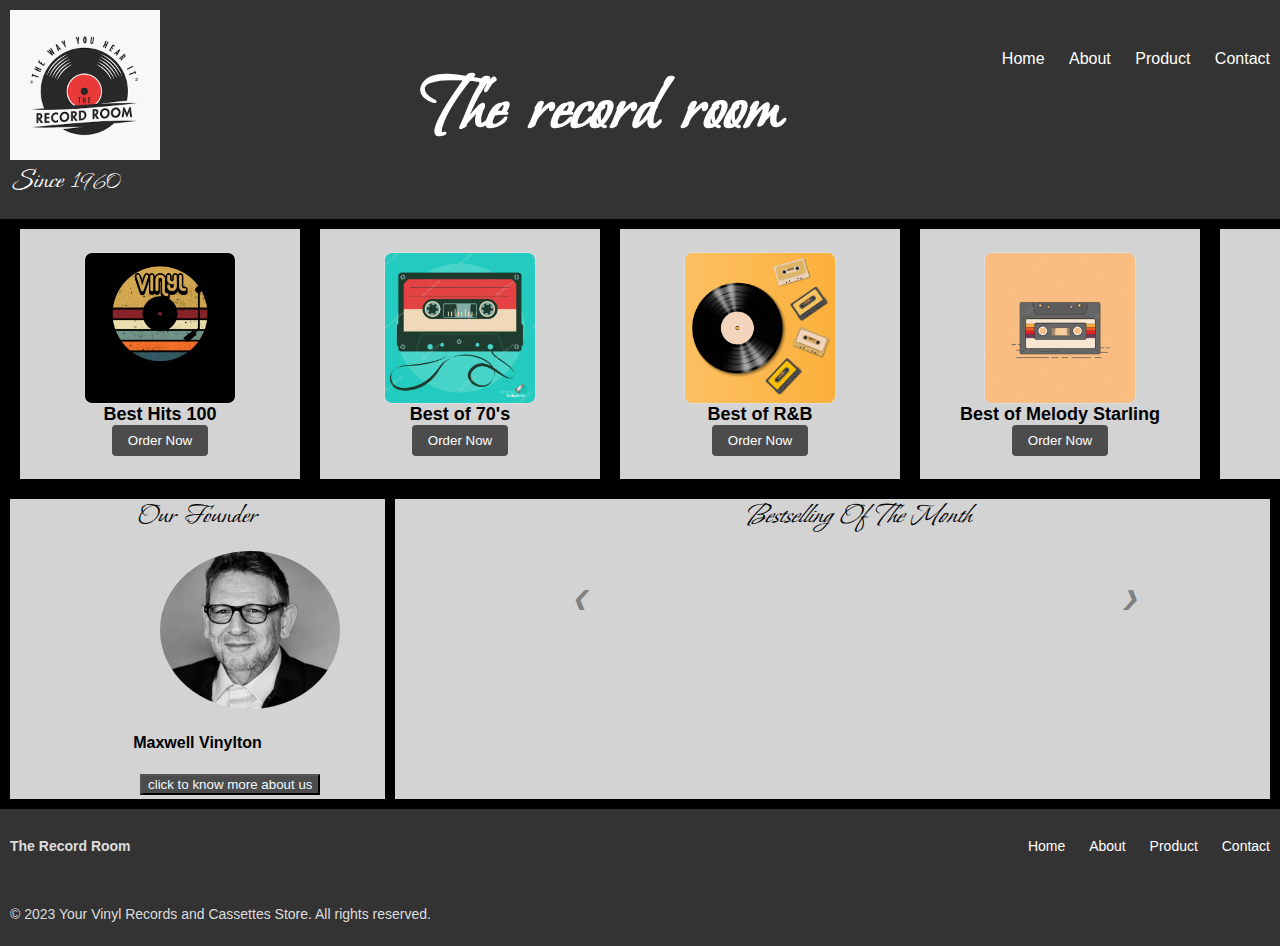
<file: index.html>
<!DOCTYPE html>
<html lang="en">
<!-- made by gunratan kaur (200551703)  & vani patel(200549486) -->

<head>
    <!-- meta data -->
    <meta charset="UTF-8">
    <meta http-equiv="X-UA-Compatible" content="IE=edge">
    <meta name="viewport" content="width=device-width, initial-scale=1.0">
    <meta name="description" content="final project">
    <meta name="robots" content="noindex, nofollow">
    <!-- links -->
    <title>Final Project</title>
    <link rel="preconnect" href="https://fonts.googleapis.com">
    <link rel="preconnect" href="https://fonts.gstatic.com" crossorigin>
    <link href="https://fonts.googleapis.com/css2?family=Bonheur+Royale&display=swap" rel="stylesheet">
    <link rel="stylesheet" href="https://cdnjs.cloudflare.com/ajax/libs/font-awesome/6.2.0/css/all.min.css"
        integrity="sha512-xh6O/CkQoPOWDdYTDqeRdPCVd1SpvCA9XXcUnZS2FmJNp1coAFzvtCN9BmamE+4aHK8yyUHUSCcJHgXloTyT2A=="
        crossorigin="anonymous" referrerpolicy="no-referrer" />
    <script type="text/javascript" src="./js/custom-js.js"></script>
    <link rel="stylesheet" href="./css/style.css">
</head>
<!-- the header and footer are kept straight in the js file -->

<body>
    <header>
        <!-- the code is in the ns file to make it a global header -->
    </header>
    <main>
        <!-- div containing some products -->
        <section class="product-section">
            <!-- Product 1 -->
            <div class="product-item">
                <img src="./images/product1.jpg" alt="Product 1">
                <!-- tagline -->
                <h3>Best Hits 100</h3>
                <button class="order-button">
                    <!-- order now button -->
                    <a href="product.html">Order Now</a>
                </button>
            </div>
            <!-- Product 2 -->
            <div class="product-item">
                <img src="./images/product4.jpg" alt="Product 2">
                <!-- tagline -->
                <h3>Best of 70's</h3>
                <button class="order-button">
                    <!-- order now button -->
                    <a href="product.html">Order Now</a></button>
            </div>
            <!-- Product 3 -->
            <div class="product-item">
                <img src="./images/product2.jpg" alt="Product 3">
                <!-- tagline -->
                <h3>Best of R&B</h3>
                <button class="order-button">
                    <!-- order now button -->
                    <a href="product.html">Order Now</a></button>
            </div>
            <!-- Product 4 -->
            <div class="product-item">
                <img src="./images/product5.png" alt="Product 4">
                <!-- tagline -->
                <h3>Best of Melody Starling</h3>
                <button class="order-button">
                    <!-- button -->
                    <a href="product.html">Order Now</a>
                </button>
            </div>
            <!-- Product 5 -->
            <div class="product-item">
                <img src="./images/product3.jpg" alt="Product 5">
                <!-- tagline -->
                <h3>The Jazz King</h3>
                <!-- button -->
                <button class="order-button">
                    <a href="product.html">Order Now</a>
                </button>
            </div>
        </section>
        <!-- founder section and image slider  -->
        <section class="sec2">
            <div class="container">
                <div class="founder">
                    <!-- founder image -->
                    <span class="foundt">Our Founder</span> <br>
                    <img src="./images/founder.jpg" alt="" class="founderimg">
                    <!-- founder name -->
                    <h4>Maxwell Vinylton</h4>
                    <!-- page that take user to about us -->
                    <button class="aboutbut"> <a href="about.html">click to know more about us </a></button>
                </div>
                <!-- image carousel -->
                <div class="text">
                    <span class="head">Bestselling Of The Month</span>
                    <div class="slideshow-container">
                        <!-- image1 -->
                        <div class="Containers">
                            <img src="./images/p1.png" class="">
                        </div>
                        <!-- image 2 -->
                        <div class="Containers">
                            <img src="./images/p2.png">
                        </div>
                        <!-- image 3 -->
                        <div class="Containers">
                            <img src="./images/p4.png" class=>
                        </div>

                        <!-- Back and forward buttons -->
                        <a class="Back" onclick="plusSlides(-1)">&#10094;</a>
                        <a class="forward" onclick="plusSlides(1)">&#10095;</a>
                    </div>
                </div>
            </div>
        </section>
    </main>
    <footer>
        <!-- the code is in the ns file to make it a global header -->
    </footer>
</body>

</html>
</file>
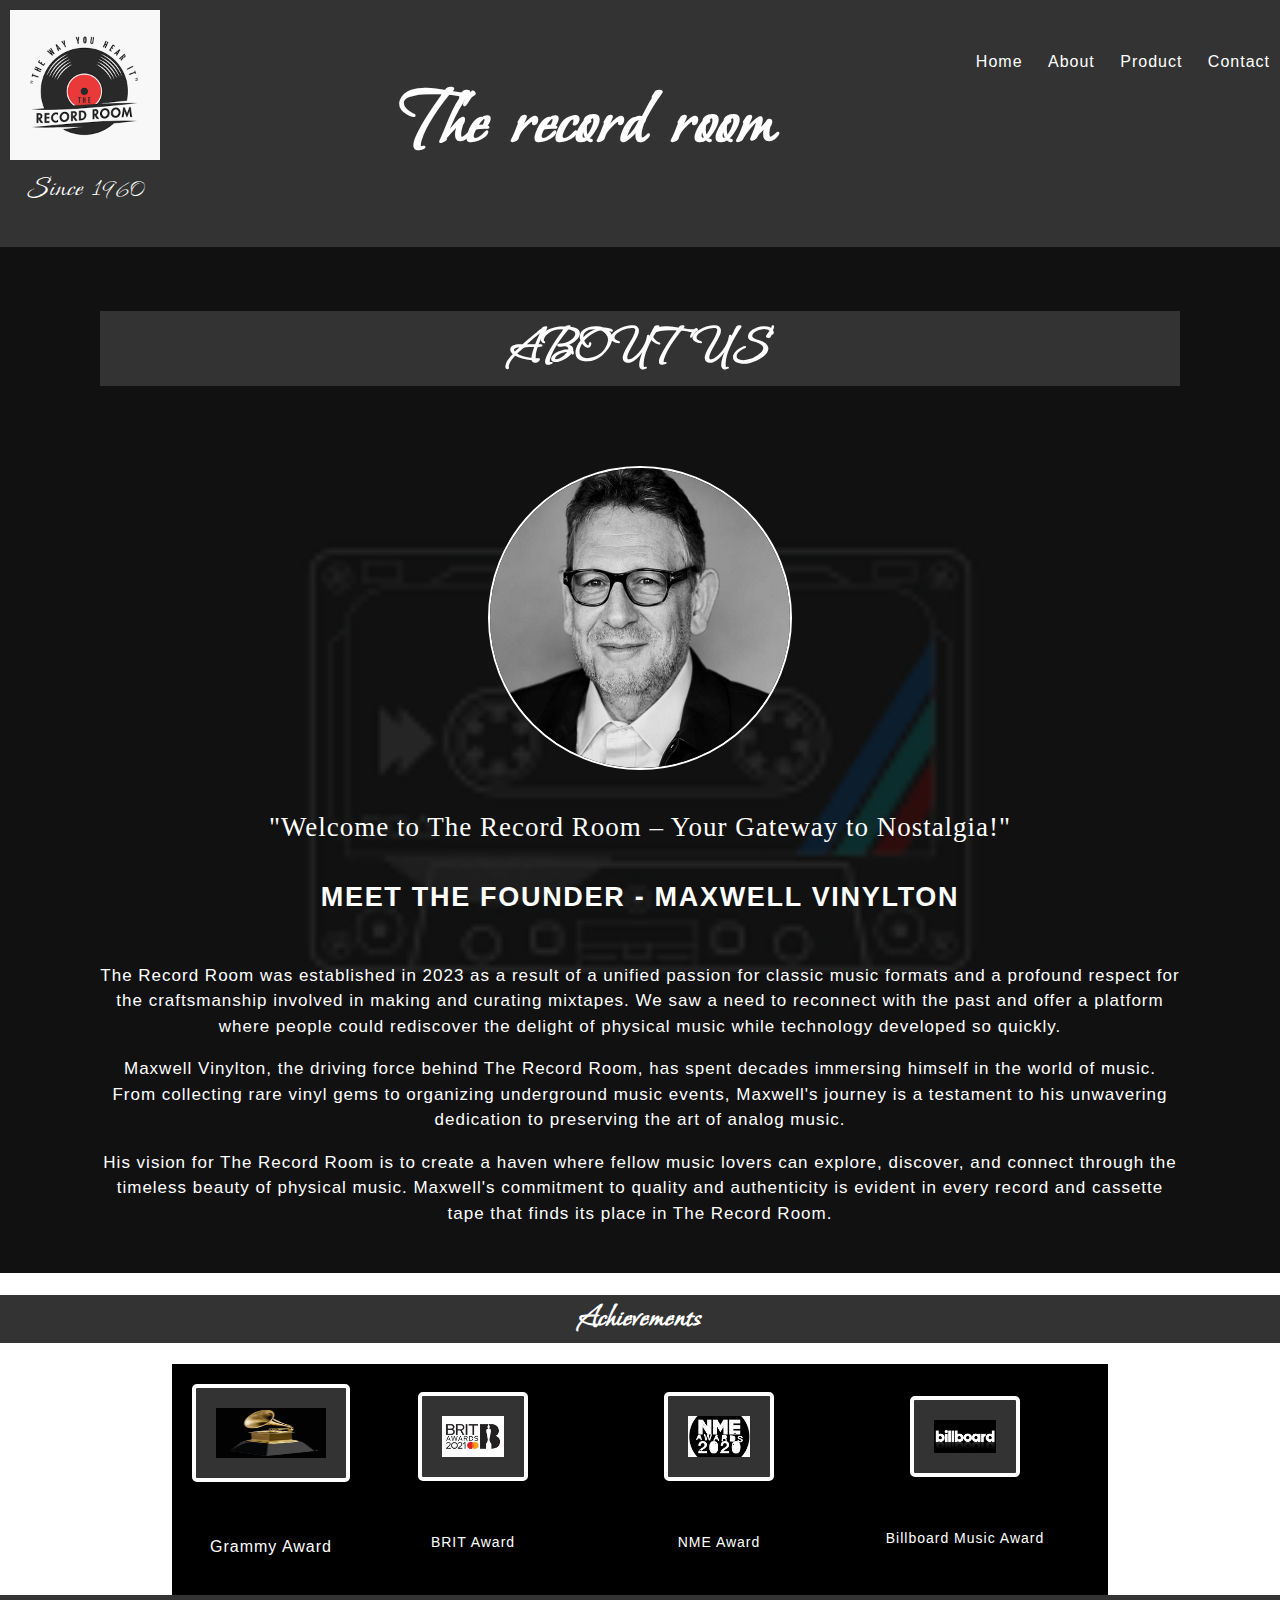
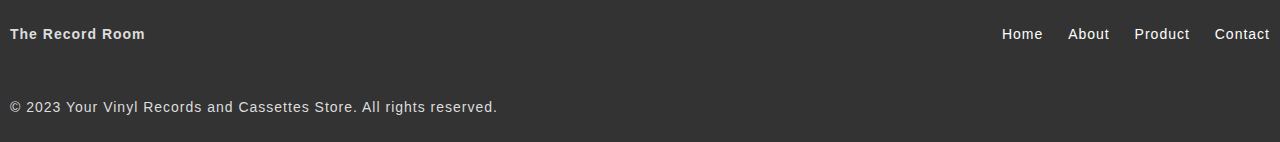
<file: about.html>
<!-- made by gunratan kaur (200551703)  & vani patel(200549486) -->
<!DOCTYPE html>
<html lang="en">

<head>
    <!-- meta data -->
    <meta charset="UTF-8">
    <meta http-equiv="X-UA-Compatible" content="IE=edge">
    <meta name="viewport" content="width=device-width, initial-scale=1.0">
    <meta name="description" content="final project">
    <meta name="robots" content="noindex, nofollow">
    <title>Final Project</title>
    <!-- links -->
    <link href="https://fonts.googleapis.com/css2?family=Bonheur+Royale&display=swap" rel="stylesheet">
    <link rel="stylesheet" href="https://cdnjs.cloudflare.com/ajax/libs/font-awesome/6.2.0/css/all.min.css"
        integrity="sha512-xh6O/CkQoPOWDdYTDqeRdPCVd1SpvCA9XXcUnZS2FmJNp1coAFzvtCN9BmamE+4aHK8yyUHUSCcJHgXloTyT2A=="
        crossorigin="anonymous" referrerpolicy="no-referrer" />
    <link rel="stylesheet" href="./css/style.css">
    <script type="text/javascript" src="./js/custom-js.js"></script>
</head>

<body class="about">
    <div class="wrapper">
        <!-- heading tagline -->
        <div class="testimonial">
            <article>
                <h1 class="heading">ABOUT US </h1>
                <!-- founder image -->
                <img src="./images/founder.jpg">
                <blockquote>
                    "Welcome to The Record Room – Your Gateway to Nostalgia!"
                </blockquote>
                <h5>Meet the Founder - Maxwell Vinylton</h5>
                <p> The Record Room was established in 2023 as a result of a unified passion for classic music formats
                    and a profound respect for the craftsmanship involved in making and curating mixtapes. We saw a need
                    to reconnect with the past and offer a platform where people could rediscover the delight of
                    physical music while technology developed so quickly.</p>
                <p>Maxwell Vinylton, the driving force behind The Record Room, has spent decades immersing himself in
                    the world of music. From collecting rare vinyl gems to organizing underground music events,
                    Maxwell's journey is a testament to his unwavering dedication to preserving the art of analog music.
                </p>
                <p>His vision for The Record Room is to create a haven where fellow music lovers can explore, discover,
                    and connect through the timeless beauty of physical music. Maxwell's commitment to quality and
                    authenticity is evident in every record and cassette tape that finds its place in The Record Room.
                </p>


            </article>
        </div>
    </div>

    <div class="heading">
        <h1>Achievements</h1>
    </div>
    <div class="achievements">
        <div class="achievement2">

            <img src="./images/grammy.jpeg" alt="Grammy Award Logo">
            <p>Grammy Award</p>
        </div>
        <div class="achievement1">
            <img src="./images/awards1.jpeg" alt="BRIT Award Logo">
            <p>BRIT Award</p>
        </div>
        <div class="achievement1">
            <img src="./images/nme.jpeg" alt="NME Award Logo">
            <p>NME Award</p>
        </div>
        <div class="achievement1">
            <img src="./images/biliboard.jpeg" alt="Billboard Music Award Logo">
            <p>Billboard Music Award</p>
        </div>
    </div>

</body>

</body>

</html>
</file>
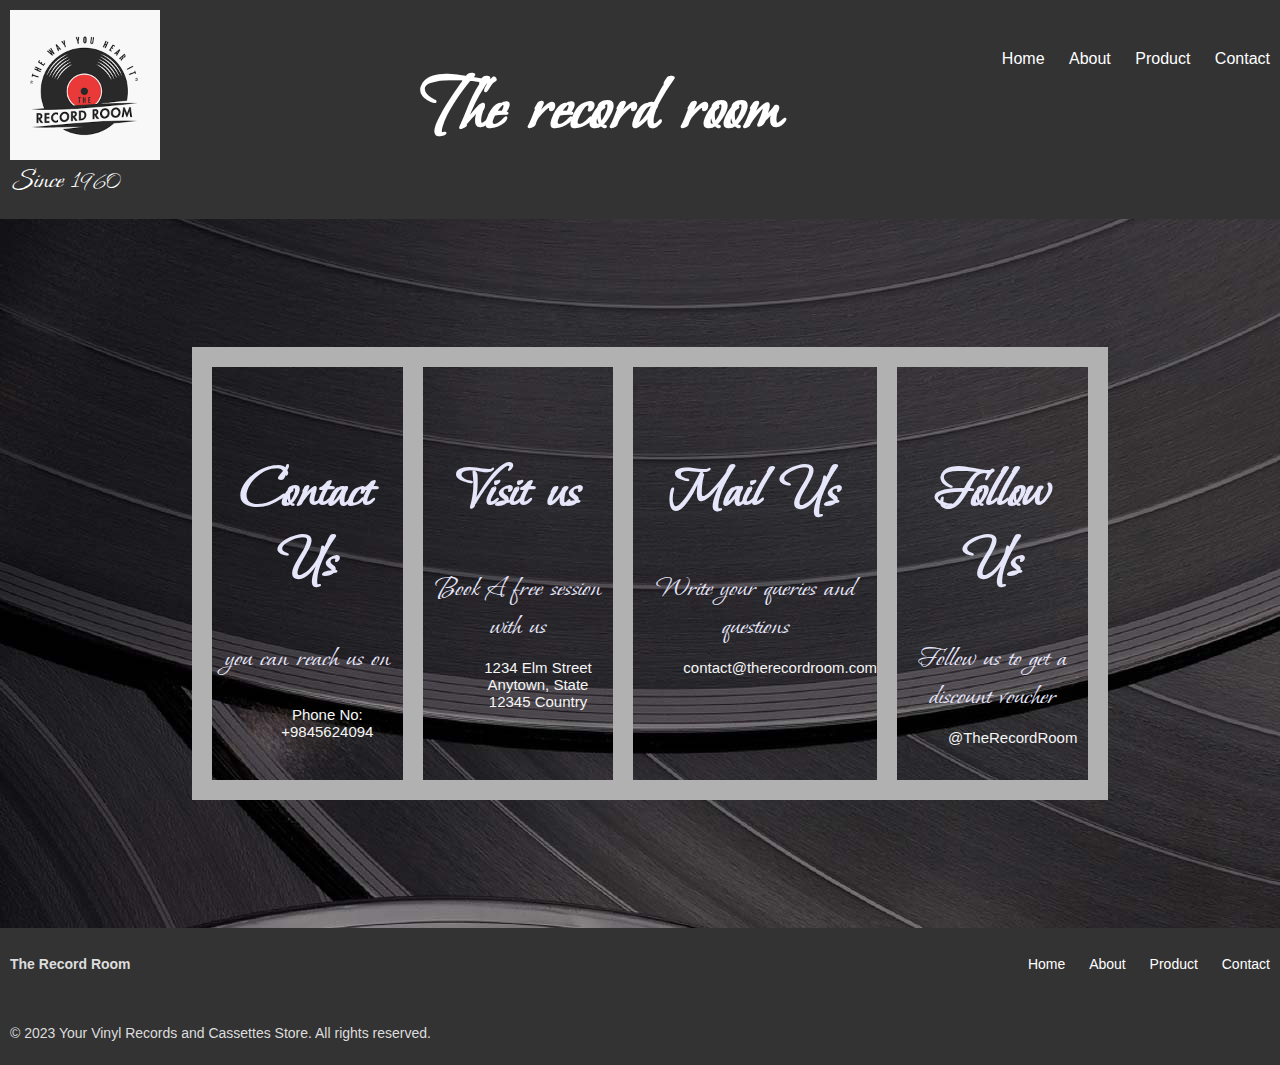
<file: contact.html>
<!DOCTYPE html>
<html lang="en">

<!-- made by gunratan kaur (200551703)  & vani patel(200549486) -->
<head>
    <!-- meta data -->
    <meta charset="UTF-8">
    <meta http-equiv="X-UA-Compatible" content="IE=edge">
    <meta name="viewport" content="width=device-width, initial-scale=1.0">
    <meta name="description" content="final project">
    <meta name="robots" content="noindex, nofollow">
    <title>Final Project</title>
    <!-- links -->
        <link href="https://fonts.googleapis.com/css2?family=Bonheur+Royale&display=swap" rel="stylesheet">
    <link rel="stylesheet" href="https://cdnjs.cloudflare.com/ajax/libs/font-awesome/6.2.0/css/all.min.css"
        integrity="sha512-xh6O/CkQoPOWDdYTDqeRdPCVd1SpvCA9XXcUnZS2FmJNp1coAFzvtCN9BmamE+4aHK8yyUHUSCcJHgXloTyT2A=="
        crossorigin="anonymous" referrerpolicy="no-referrer" />
    <link rel="stylesheet" href="./css/style.css">
    <script type="text/javascript" src="./js/custom-js.js"></script>
</head>

<body class="bg">
    <header></header>
    <main>
        <!-- container div -->
        <section class="div1">
            <div class="div">
                <!-- phone -->
                <!-- icon -->
                <i class="fa-solid fa-phone" id="contact"></i>

                <!-- tagline -->
                <h1 class="line"> Contact Us</h1>
                <span class="line">you can reach us on</span>
                <ul>
                    <li class="line1"> Phone No: +9845624094</li>
                </ul>
            </div>
            <div class="div">
                <!-- location -->
                <!-- icon -->
                <i class="fa-solid fa-location-dot" id="contact"></i>
                    <!-- tagline -->
                    <h1 class="line"> Visit us</h1>
                    <span class="line">Book A free session with us</span>
                    <ul class="line1">
                        <i class="fa-solid fa-map-pin"></i>
                        <li> 1234 Elm Street
                            Anytown, State 12345
                            Country </li>
                    </ul>
            </div>
            <div class="div">
                <!-- email  -->
                <!-- icon -->
                <i class="fa-solid fa-envelope" id="contact"></i>

                <!-- tagline -->
                <h1 class="line"> Mail Us</h1>
                <span class="line">Write your queries and questions</span>
                <ul class="line1">

                    <li> contact@therecordroom.com
                    </li>
                </ul>
            </div>
            <div class="div">
                <!-- social media  -->
                <!-- icon -->
                <i class="fa-brands fa-instagram" id="contact"></i>
                <!-- tagline -->

                <h1 class="line"> Follow Us</h1>
                <span class="line">Follow us to get a discount voucher</span>
                <ul class="line1">
                    
                    <li> @TheRecordRoom </li>
                </ul>
            </div>
        </section>
    </main>
    <footer></footer>
</body>

</html>
</file>
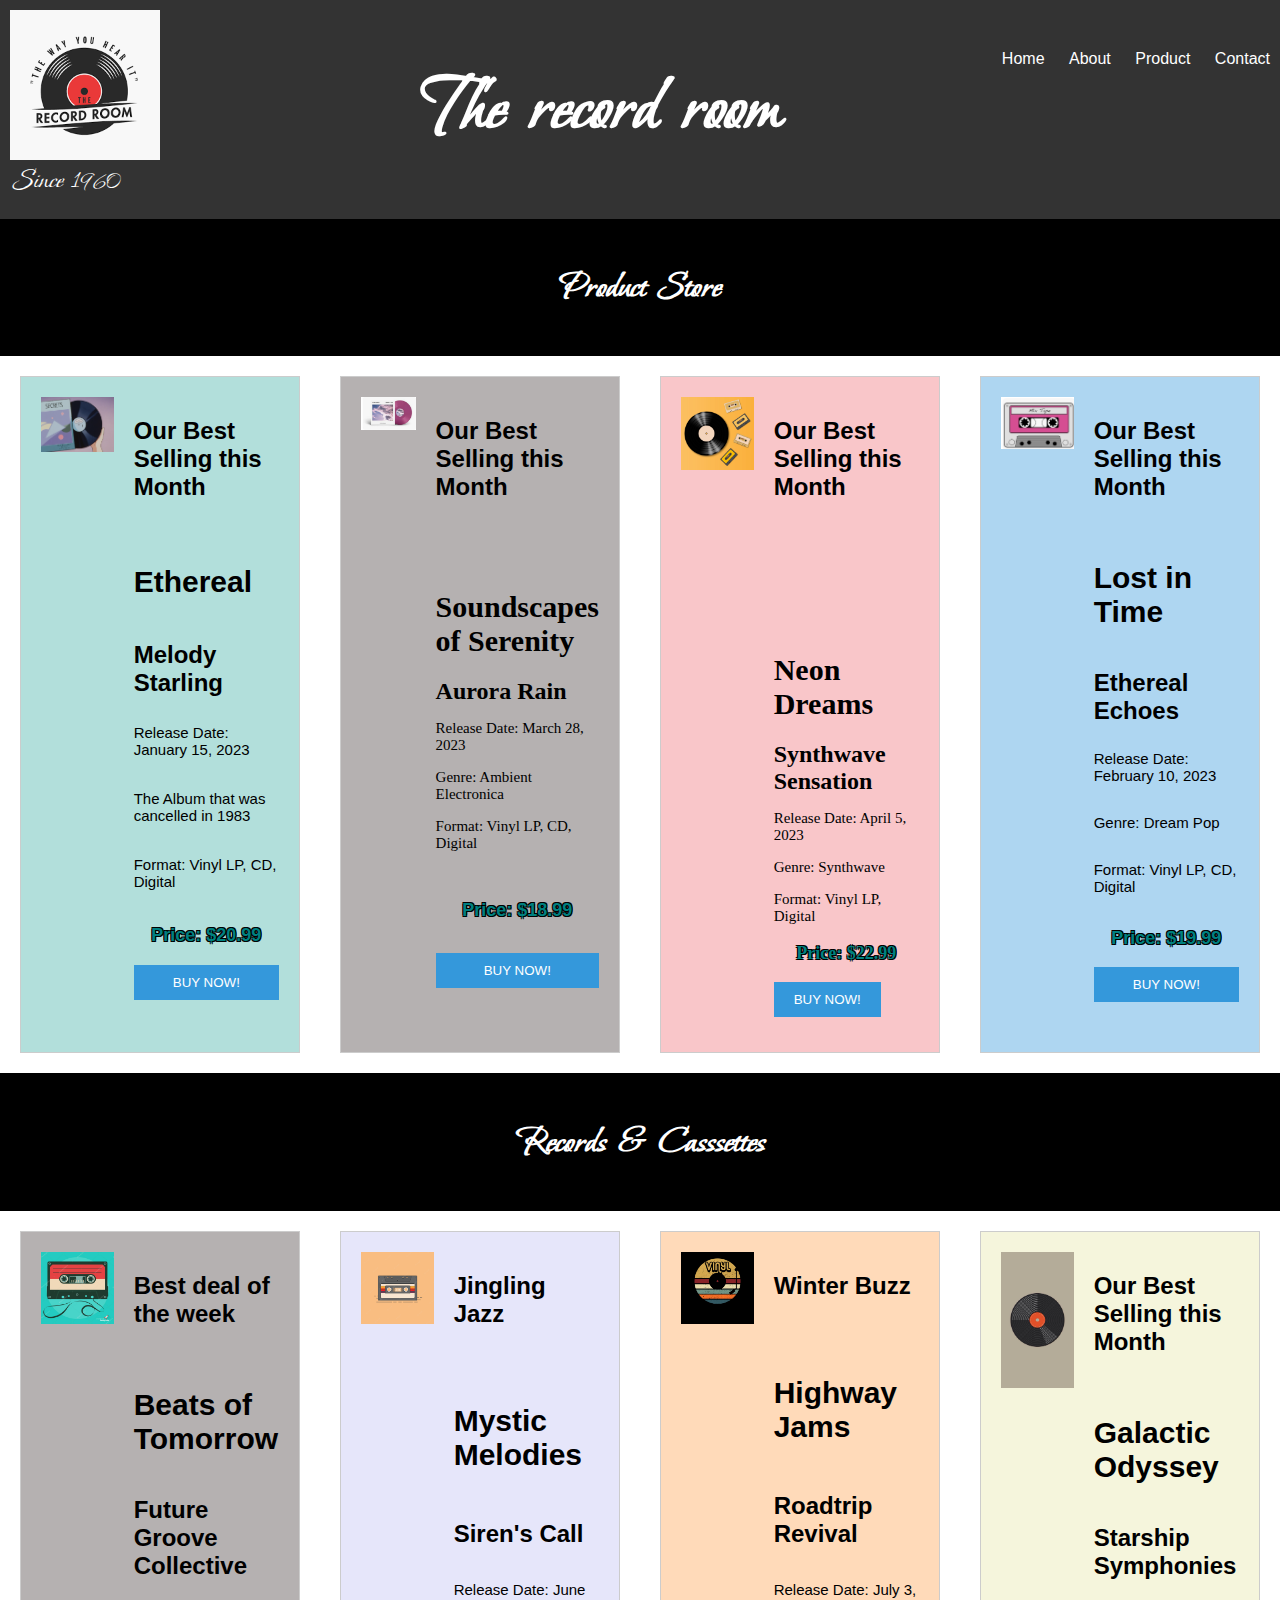
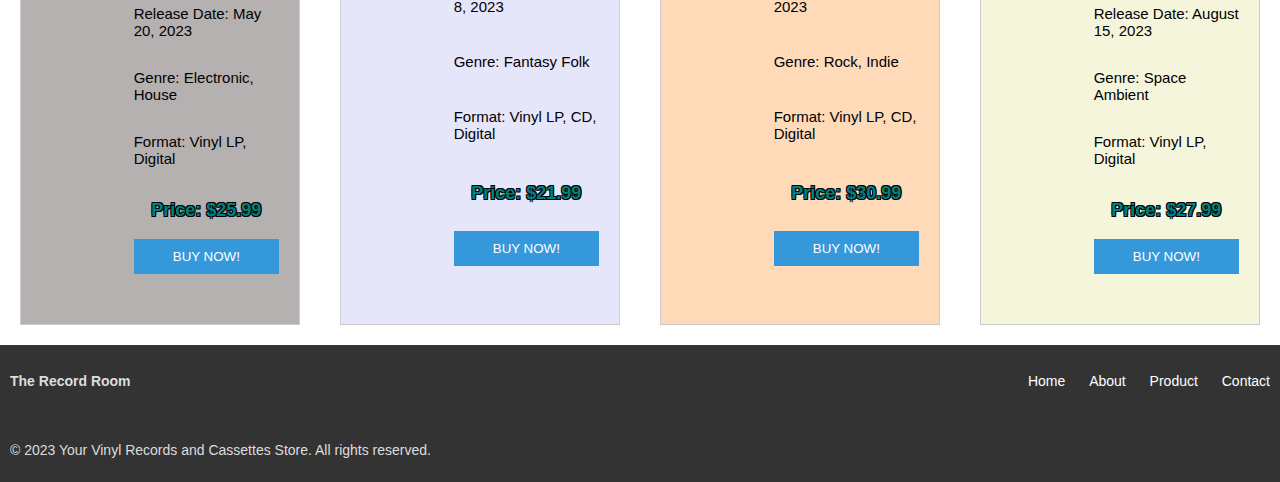
<file: product.html>
<!DOCTYPE html>
<html lang="en">
<!-- made by gunratan kaur (200551703)  & vani patel(200549486) -->

<head>
    <meta charset="UTF-8">
    <meta http-equiv="X-UA-Compatible" content="IE=edge">
    <meta name="viewport" content="width=device-width, initial-scale=1.0">
    <meta name="description" content="final project">
    <meta name="robots" content="noindex, nofollow">
    <!-- links -->
    <title>Final Project</title>
    <link rel="preconnect" href="https://fonts.googleapis.com">
    <link rel="preconnect" href="https://fonts.gstatic.com" crossorigin>
    <link rel="preconnect" href="https://fonts.googleapis.com">
    <link rel="preconnect" href="https://fonts.gstatic.com" crossorigin>
    <link href="https://fonts.googleapis.com/css2?family=Asset&family=Bonheur+Royale&display=swap" rel="stylesheet">
    <script type="text/javascript" src="./js/custom-js.js"></script>
    <link rel="stylesheet" href="./css/style.css">
</head>

<body>
    <header></header>
    <section class="secProduct">
        <h2>Product Store</h2>
    </section>
    <!-- Section for Best Selling Products -->
    <!-- BESTSELLING PRODUCT -->
    <div class="product-container">
        <!-- product 1 -->

        <div class="product" id="pro1">
            <!--product image -->
            <div class="product-image">
                <img src="./images/p1.png" alt="Product">
            </div>
            <!-- product details -->
            <div class="product-details">
                <h2>Our Best Selling this Month</h2>
                <p class="product-description">
                    <!-- album name -->
                <h1>Ethereal</h1>
                <!-- singer name -->
                <h2>
                    Melody Starling
                </h2>
                <p>Release Date: January 15, 2023</p>
                <p>The Album that was cancelled in 1983</p>
                <p>Format: Vinyl LP, CD, Digital</p>
                <!-- price and button to buy now -->
                <p class="product-price">Price: $20.99</p>
                <button class="add-to-cart-button">BUY NOW!</button>
                </p>
            </div>
        </div>
        <!-- PRODUCT 2 -->
        <div class="product" id="pro2">
            <div class="product-image">
                <img src="./images/p2.png" alt="Product here">
            </div>
            <div class="product-details">
                <h2>Our Best Selling this Month</h2>
                <p class="product-description">
                <div class="product-info">
                    <!-- album name -->
                    <h1>Soundscapes of Serenity</h1>
                    <!-- singer name -->
                    <h2>Aurora Rain</h2>
                    <p>Release Date: March 28, 2023</p>
                    <p>Genre: Ambient Electronica</p>
                    <p>Format: Vinyl LP, CD, Digital</p>
                </div>
                <!-- price and button to buy now -->
                <p class="product-price">Price: $18.99</p>
                <button class="add-to-cart-button">BUY NOW!</button>
                </p>
            </div>
        </div>
        <!-- product 3 -->
        <div class="product" id="pro3">
            <div class="product-image">
                <img src="./images/product2.jpg" alt="Product here">
            </div>
            <div class="product-details">
                <h2>Our Best Selling this Month</h2>
                <p class="product-description">
                <div class="product-info">
                    <!-- album name -->
                    <h1>Neon Dreams</h1>
                    <!-- band name -->
                    <h2>Synthwave Sensation</h2>
                    <p>Release Date: April 5, 2023</p>
                    <p>Genre: Synthwave</p>
                    <p>Format: Vinyl LP, Digital</p>
                    <!-- price and button to buy now -->
                    <p class="product-price">Price: $22.99</p>
                    <button class="add-to-cart-button">BUY NOW!</button>
                    </p>
                </div>
            </div>
        </div>
        <!-- product 4 -->
        <div class="product" id="pro4">
            <div class="product-image">
                <img src="./images/p4.png" alt="Product here">
            </div>
            <div class="product-details">
                <h2> Our Best Selling this Month</h2>
                <p class="product-description">
                    <!-- album name -->
                <h1>Lost in Time</h1>
                <!-- band name -->
                <h2>Ethereal Echoes</h2>
                <p>Release Date: February 10, 2023</p>
                <p>Genre: Dream Pop</p>
                <p>Format: Vinyl LP, CD, Digital</p>
                <!-- price and button to buy now -->
                <p class="product-price"> Price: $19.99</p>
                <button class="add-to-cart-button">BUY NOW!</button>
                </p>
            </div>
        </div>
    </div>
    </div>
    </div>
    <!-- other products -->
    <section class="secProduct">
        <!-- Section for other Products -->
        <h2>Records & Casssettes</h2>
    </section>
    <div class="product-container">
        <!-- product 5 -->
        <div class="product" id="pro5">
            <div class="product-image">
                <img src="./images/product4.jpg" alt="Product">
            </div>
            <div class="product-details">
                <h2>Best deal of the week</h2>
                <p class="product-description">
                    <!-- album name -->
                <h1>Beats of Tomorrow</h1>
                <!-- singer name -->
                <h2>Future Groove Collective</h2>
                <p>Release Date: May 20, 2023</p>
                <p>Genre: Electronic, House</p>
                <p>Format: Vinyl LP, Digital</p>
                <!-- price and button to buy now -->

                <p class="product-price">Price: $25.99</p>
                <button class="add-to-cart-button">BUY NOW!</button>
                </p>
            </div>
        </div>
        <!-- product 6 -->
        <div class="product" id="pro6">
            <div class="product-image">
                <img src="./images/product5.png" alt="Product">
            </div>
            <div class="product-details">
                <h2>Jingling Jazz</h2>
                <p class="product-description">
                    <!-- album name -->
                <h1>Mystic Melodies</h1>
                <!-- band name -->
                <h2>Siren's Call</h2>
                <p>Release Date: June 8, 2023</p>
                <p>Genre: Fantasy Folk</p>
                <p>Format: Vinyl LP, CD, Digital</p>
                <!-- price and button to buy now -->
                <p class="product-price">Price: $21.99</p>
                <button class="add-to-cart-button">BUY NOW!</button>
                </p>
            </div>
        </div>
        <!-- product 7 -->
        <div class="product" id="pro7">
            <div class="product-image">
                <img src="./images/product1.jpg" alt="Product">
            </div>
            <div class="product-details">
                <h2>Winter Buzz</h2>
                <p class="product-description">
                    <!-- album name -->
                <h1>Highway Jams</h1>
                <!-- band name -->
                <h2>Roadtrip Revival</h2>
                <p>Release Date: July 3, 2023</p>
                <p>Genre: Rock, Indie</p>
                <p>Format: Vinyl LP, CD, Digital</p>
                <!-- price and button to buy now -->
                <p class="product-price">Price: $30.99</p>
                <button class="add-to-cart-button">BUY NOW!</button>
                </p>
            </div>
        </div>
        <!-- product 8 -->
        <div class="product" id="pro8">
            <div class="product-image">
                <img src="./images/product3.jpg" alt="Product">
            </div>
            <div class="product-details">
                <h2>Our Best Selling this Month</h2>
                <p class="product-description">
                    <!-- album name -->
                <h1>Galactic Odyssey</h1>
                <!-- band name -->
                <h2>Starship Symphonies</h2>
                <p>Release Date: August 15, 2023</p>
                <p>Genre: Space Ambient</p>
                <p>Format: Vinyl LP, Digital</p>
                <!-- price and button to buy now -->
                <p class="product-price">Price: $27.99</p>
                <button class="add-to-cart-button">BUY NOW!</button>
                </p>
            </div>
        </div>

    </div>
    <footer></footer>
</body>

</html>
</file>
<file: css/style.css>
/*  made by gunratan kaur (200551703)  & vani patel(200549486)  */
body {
  font-family: Arial, sans-serif;
  margin: 0 auto;
}

/* header */
.global-header {
  background-color: #444;
  color: #fff;
}

.logo-container img {
  width: 150px;
  height: auto;

}

.since-text {
  font-size: 30px;
  margin-left: 2px;
  font-family: 'Bonheur Royale', cursive;

}

.title {
  font-family: 'Bonheur Royale', cursive;
  display: flex;
  align-items: center;
  font-size: 40px;
}


#icon {
  font-size: 100px;
  margin-right: 40px;
}

/* defined structure for navbar */
.navbar {
  display: flex;
  justify-content: space-between;
  background-color: #333;
  color: #fff;
  padding: 10px;
}



nav ul {
  list-style: none;
  padding: 0;
  margin: 0;
  margin-top: 40px;
}

nav a {
  color: #fff;
  text-decoration: none;
  font-size: 16px;
}

nav li {
  display: inline-block;
  margin-right: 20px;
}

nav li:last-child {
  margin-right: 0;
}

nav a:hover {
  text-decoration: underline;
}

/* header finish */
/* product */

.product-section {
  display: flex;
  flex-direction: row;
  justify-content: center;
  align-items: center;

  border: 10px sOlid black;
  background-color: lightgray;
  width: 1500px;
  height: 250px;

}

.product-item {
  display: flex;
  flex-direction: column;
  justify-content: center;
  align-items: center;
  width: 500px;
  height: 250px;

  border: 10px sOlid black;
  align-items: center;

  margin: 0 auto;
}

.product-item img {

  width: 150px;
  height: 150px;
  border: 1px solid #ddd;
  border-radius: 8px;
}

.product-item h3 {
  font-size: 18px;
  margin: 0 auto;
}

.order-button {
  padding: 8px 16px;
  background-color: #4c4c4c;
  color: #fff;
  border: none;
  border-radius: 4px;
  cursor: pointer;
  align-items: center;
  display: inline-block;
  vertical-align: middle;
}

.order-button:hover {
  background-color: #b1b1b1;
}

.order-button a {
  text-decoration: none;
  color: white;
}

/* product finish */
/* founder */
.sec2 {
  border: 10px solid black;
}

.container {
  display: flex;
  background-color: lightgray;
  height: 300px;
}

.founder {
  background-color: lightgrey;
  width: 30%;
  height: 30px;
}

.foundt {
  font-size: 30px;
  font-family: 'Bonheur Royale', cursive;
  display: flex;
  justify-content: center;
  align-items: center;
}

.founderimg {
  width: 180px;
  border-radius: 50%;
  text-align: center;
  margin-left: 150px;
}

.founder>h4 {
  text-align: center;
}

.aboutbut {
  margin: 0px auto;
  background-color: #4c4c4c;
  color: #fff;
  margin-left: 130px;
}

.aboutbut a {
  text-decoration: none;
  text-align: center;
  color: aliceblue;
  border-radius: 10%;
  font-family: 'Trebuchet MS', 'Lucida Sans Unicode', 'Lucida Grande', 'Lucida Sans', Arial, sans-serif;
}

.text {
  width: 70%;
  font-style: italic;
  border-left: 10px solid black;
}

.t1 {
  width: 50%;
  border: 10px solid black;
  background-color: aqua;
}

/* Styles for the slider container */
.head {
  font-size: 30px;
  font-family: 'Bonheur Royale', cursive;
  margin-left: 350px;
}

/* Slideshow container */
.slideshow-container {
  width: 600px;
  height: 300px;
  position: relative;
  margin-left: 160px;

}

/* Makes the images invisible by default */
.Containers {
  display: none;
  width: 400px;
  height: 200px;
  overflow: hidden;
  margin-left: 100px;
}

.psilde {
  /* width: 400px;
  height: 200px; */
  display: block;
  margin-left: 160px;

}

/* forward & Back buttons */
.Back,
.forward {
  cursor: pointer;
  position: absolute;
  top: 20%;
  width: auto;
  margin-top: -23px;
  padding: 17px;
  color: grey;
  font-weight: bold;
  font-size: 19px;
  transition: 0.4s ease;
  border-radius: 0 5px 5px 0;
  user-select: none;
}

.forward {
  right: 0;
  border-radius: 4px 0 0 4px;
}

/*when the user hovers, a black background with some little opacity is shown  */
.Back:hover,
.forward:hover {
  background-color: rgba(0, 0, 0, 0.8);
}


/* The circles or bullets and indicators */


.enable,
.dots:hover {
  background-color: #717161;
}

@-webkit-keyframes fade {
  from {
    opacity: .5
  }

  to {
    opacity: 2
  }
}

@keyframes fade {
  from {
    opacity: .5
  }

  to {
    opacity: 2
  }
}

.footer-content {
  font-size: 14px;
  color: #ddd;
  background-color: #333;
  padding: 10px;
  text-align: center;
}

.footer {
  background-color: #333;
  color: #fff;
  padding: 10px;
}

/* defined structure for footer */
.footer-content {
  display: flex;
  justify-content: space-between;
  align-items: center;
  max-width: 1500px;
  margin: 0 auto;
}

.footer-links li {
  display: inline-block;
  margin-left: 20px;
}

.footer-links a {
  text-decoration: none;
  color: #fff;
}

.footer-bottom {
  text-align: center;
  margin-top: 10px;
}
/* product page */


.secProduct {
  padding: 40px;
  text-align: center;
  background-color: black;
  background-size: cover;
  padding: 1rem;
  color: white;
  font-size: 25px;
  font-family:'Bonheur Royale', cursive;
}


.product-container {
  display: flex;
  flex-wrap: wrap;
  justify-content: center;
  max-width: 1600px;
  margin: 0 auto;
  
}
#pro1{
  background-color: #B2DFDB;
  
}
#pro3{
  background-color: #F9C6C9;
}
#pro4{
  background-color: #AED6F1;
}

#pro6{
  background-color: #E6E6FA;
}

#pro7{
  background-color: #FFDAB9;
}

#pro8{
  background-color: #F5F5DC;
}

/* Styling for individual products */
.product {
  background-color: rgb(181, 177, 177);
  flex: 1;
  border: 1px solid #ccc;
  margin: 20px;
  padding: 20px;
  display: flex;
  max-width: 500px;
  /* box-shadow: 0 2px 4px rgba(0, 0, 0, 0.1); */
  transition: transform 0.2s ease-in-out;
  
    font-family:'Franklin Gothic Medium', 'Arial Narrow', Arial, sans-serif;
  
}
.product-info{
  font-family: 'Times New Roman', Times, serif;
}

/* Hover effect for products */
.product:hover {
  transform: scale(1.2);
}

/* Styling for product images */
.product-image {
  flex: 1;
  margin-right: 20px;
  overflow: hidden;
  position: relative;
}

/* Styling for product image hover effect */
.product-image img {
  width: 100%;
  height: auto;
  transition: transform 0.2s ease-in-out;
}

/* Styling for product image on hover */
.product:hover .product-image img {
  transform: scale(1.0);
}

/* Styling for product details */
.product-details {
  flex: 2;
  display: flex;
  flex-direction: column;
  justify-content: space-between;
  
  font-size: 15px;
  /* text-shadow: -1px -1px 0 rgb(254, 254, 254), 1px -1px 0 rgb(255, 255, 255), -1px 1px 0 rgb(255, 255, 255), 1px 1px 0 rgb(255, 255, 255); */
}

/* Styling for product title */
.product-details h2 {
  font-size: 24px;
  margin-bottom: 10px;
}

/* Styling for product description */
.product-description {
  margin-bottom: 15px;
  font-family:'Franklin Gothic Medium', 'Arial Narrow', Arial, sans-serif;
}

/* Styling for product price */
.product-price {
  font-size: 18px;
  font-weight: bold;
  color: #008080;
  text-align: center;
  text-shadow: -1px -1px 0 rgb(0, 0, 0), 1px -1px 0 rgb(0, 0, 0), -1px 1px 0 rgb(0, 0, 0), 1px 1px 0 rgb(0, 0, 0);
}

/* Styling for add to cart button */
.add-to-cart-button {
  padding: 10px 20px;
  background-color: #3498db;
  color: white;
  border: none;
  cursor: pointer;
  transition: background-color 0.2s ease-in-out;
  display: flex;
  justify-content: center;
}

/* Hover effect for add to cart button */
.add-to-cart-button:hover {
  background-color: #2980b9;
}
/* about us */
.about{
margin:0px;
padding: 0px;
box-sizing: border-box;
font-family: 'roboto',sans-serif;
text-align: center;
color: #fff;
line-height:1.5;
letter-spacing: 1px;
}
.wrapper{
min-height: 100vh;
width: 100%;
background-image: linear-gradient(rgba(0,0,0,0.75),rgba(0,0,0,0.75)),url('../images/bgimage.png');
background-position: center;
background-repeat: no-repeat;
background-size: cover;

}
.testimonial{
padding: 30px 100px;

}
article h1{
font-size: 50px;
font-weight: 800;
text-transform: uppercase;
letter-spacing: 1.5px;
}
article h1:after{
height: 5px;
width: 225px;
background-color: #fff;
display: block;
margin:auto;

}
article img{
height: 300px;
width: 300px;
border: 2px solid#fff;
border-radius: 50%;
margin-top: 60px;
}
blockquote{
font-family: 'roboto';
font-size: 27px;
margin-top: 30px;
}
article h5{
text-transform: uppercase;
font-size: 27px;
margin-top: 30px;
letter-spacing: 1.7px;
font-style: 'roboto';
}
article p{
font-size: 17px;
}


.achievements {
display: flex;
margin:0 auto;
background-color: black;
padding: 20px;
align-items: center;
width: 70%;
height: 30%;
}
.heading{
width: 100%;
text-align: center;
margin-bottom: 20px;
font-family: 'Bonheur Royale', cursive;
background-color: #333;

}

.achievement1 img {
margin-bottom: 30px;
padding: 20px; 
background-color:#333;
border-radius: 5px;
text-align: center;
width: 25%;
height:50%;
border: 4px solid white;
overflow: hidden;
}
.achievement2 img {
  margin-bottom: 30px;
  padding: 20px; 
  background-color:#333;
  border-radius: 5px;
  text-align: center;
  width: 110px;
  height:50px;
  border: 4px solid white;
  overflow: hidden;
  }


.achievement1 p {
font-size: 14px;
}
/* contact us  */
.bg {
  background-image: url(../images/bg2.jpg);
  background-repeat: initial;
}

#contact {
  font-size: 100px;
  justify-content: space-between;

}

.div1 {
  margin: 10%;
  margin-left: 15%;
  color: whitesmoke;
  width: 70%;
  display: flex;
  border: 10px solid #b1b1b1;
  vertical-align: middle;


}

.div {
  width: 25%;
  border: 10px solid #b1b1b1;
  text-align: center;
  font-size: 30px;
  padding: 10px;
}

.line {
  font-family: 'Bonheur Royale', cursive;
  color: lavender;
  padding-top: 40px;
}

.line1 {
  font-size: 15px;
  list-style: none;
}

@media (max-width: 600px) {
  .logo-container img {
    width: 120px;
  }

  .since-text {
    font-size: 20px;
  }

  .title {
    font-size: 30px;
  }

  .navbar {
    flex-direction: column;
  }

  nav ul {
    margin-top: 0;
  }

  .product-section {
    flex-direction: column;
    width: 100%;
  }

  .product-item {
    width: 90%;
    margin: 10px auto;
  }

  .product-item img {
    width: 100px;
    height: 100px;
  }

  .product-item h3 {
    font-size: 16px;
    margin: 5px auto;
  }

  .order-button {
    padding: 6px 12px;
    font-size: 14px;
  }

  .sec2 {
    flex-direction: column;
    width: 100%;
  }

  .container {
    flex-direction: column;
  }

  .founderimg {
    width: 120px;
    margin-left: 0;
  }

  .founder>h4 {
    font-size: 18px;
  }

  .aboutbut {
    margin-left: 0;
  }

  .text {
    width: 100%;
    border-left: none;
    padding-left: 10px;
    padding-right: 10px;
  }

  .t1 {
    width: 100%;
  }
}
</file>
